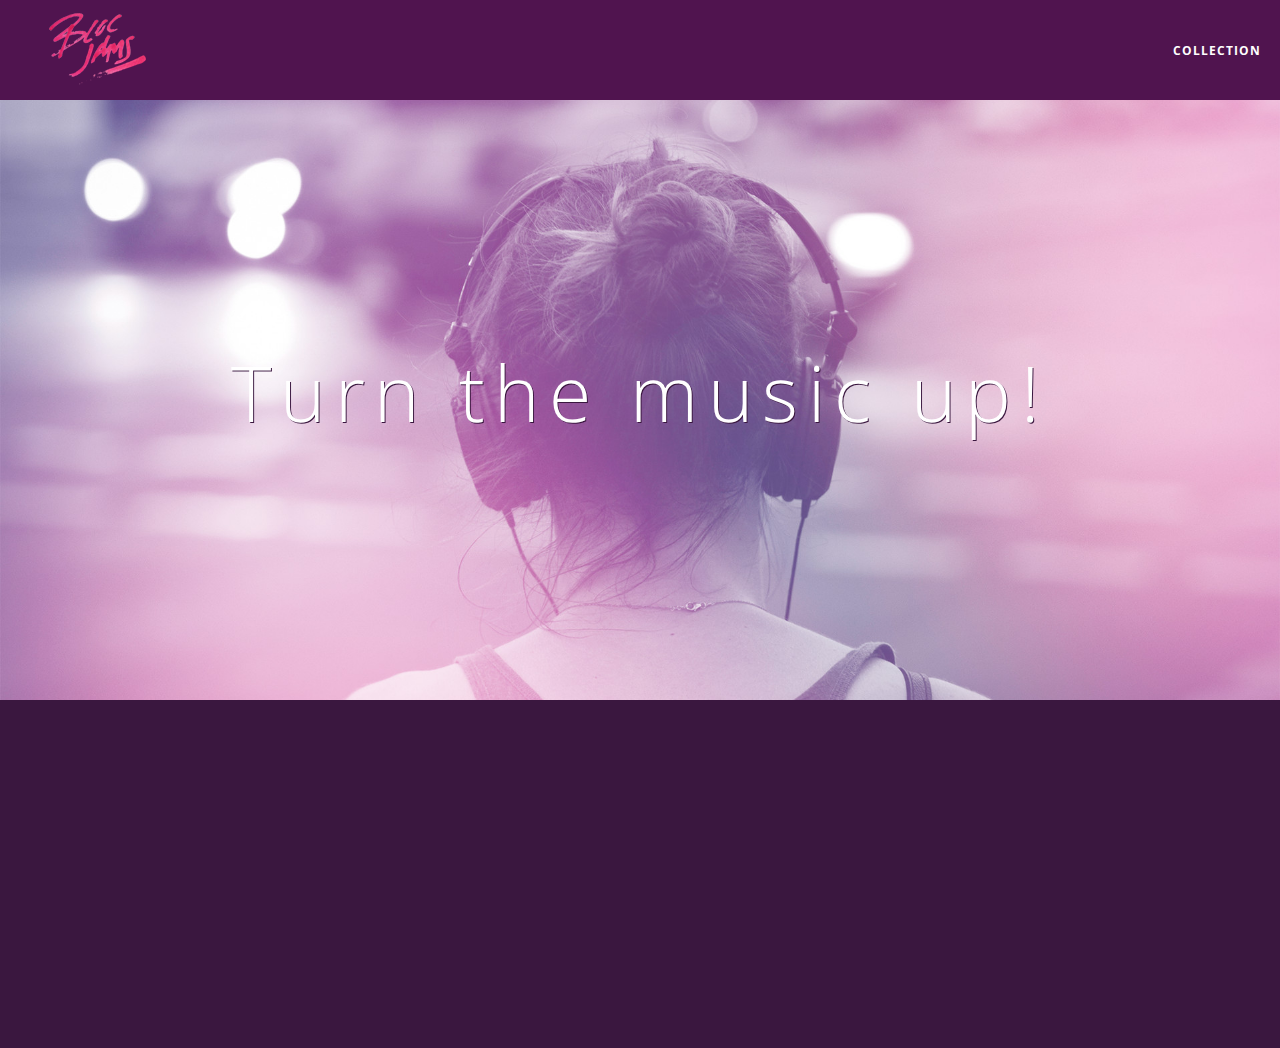
<file: index.html>
<!DOCTYPE html>
<html>
    <head>
        <title>Bloc Jams</title>
        <meta name="viewport" content="width=device-width, initial-scale=1">
        <link rel="stylesheet" type="text/css" href="http://fonts.googleapis.com/css?family=Open+Sans:400,800,600,700,300">
        <link rel="stylesheet" type="text/css" href="http://code.ionicframework.com/ionicons/2.0.1/css/ionicons.min.css">
        <link rel="stylesheet" type="text/css" href="styles/normalize.css">
        <link rel="stylesheet" type="text/css" href="styles/main.css">
        <link rel="stylesheet" type="text/css" href="styles/landing.css">
    </head>
    <body class="landing" styles="font-family: 'Open Sans', sans-serif;">
        <nav class="navbar"><!-- navigation bar -->
            <a href="index.html" class="logo">
                <img src="assets/images/bloc_jams_logo.png" alt="bloc jams logo">
            </a>
            <div class="links-container">
                <a href="collection.html" class="navbar-link">collection</a>
            </div>
        </nav>
        <section class="hero-content"><!-- hero content -->
            <h1 class="hero-title">Turn the music up!</h1>
        </section>
        <section class="selling-points container clearfix"><!-- selling points -->
            <div class="point column third">
                <span class="ion-music-note"></span>
                <h5 class="point-title">Choose you music</h5>
                <p class="point-description">The world is full of music: why should you have to listen to music that someone else chose?</p>
            </div>
            <div class="point column third">
                <span class="ion-radio-waves"></span>
                <h5 class="point-title">Unlimited, streaming, ad-free</h5>
                <p class="point-description">No arbitrary limits. No distractions.</p>
            </div>
            <div class="point column third">
                <span class="ion-iphone"></span>
                <h5 class="point-title">Mobile enabled</h5>
                <p class="point-description">Listen to your music on the go. This streaming service is available on all mobile platforms.</p>
            </div>
        </section>
        <script src="https://code.jquery.com/jquery-2.1.3.min.js"></script>
        <script src="scripts/landing.js"></script>
    </body>
</html>
</file>
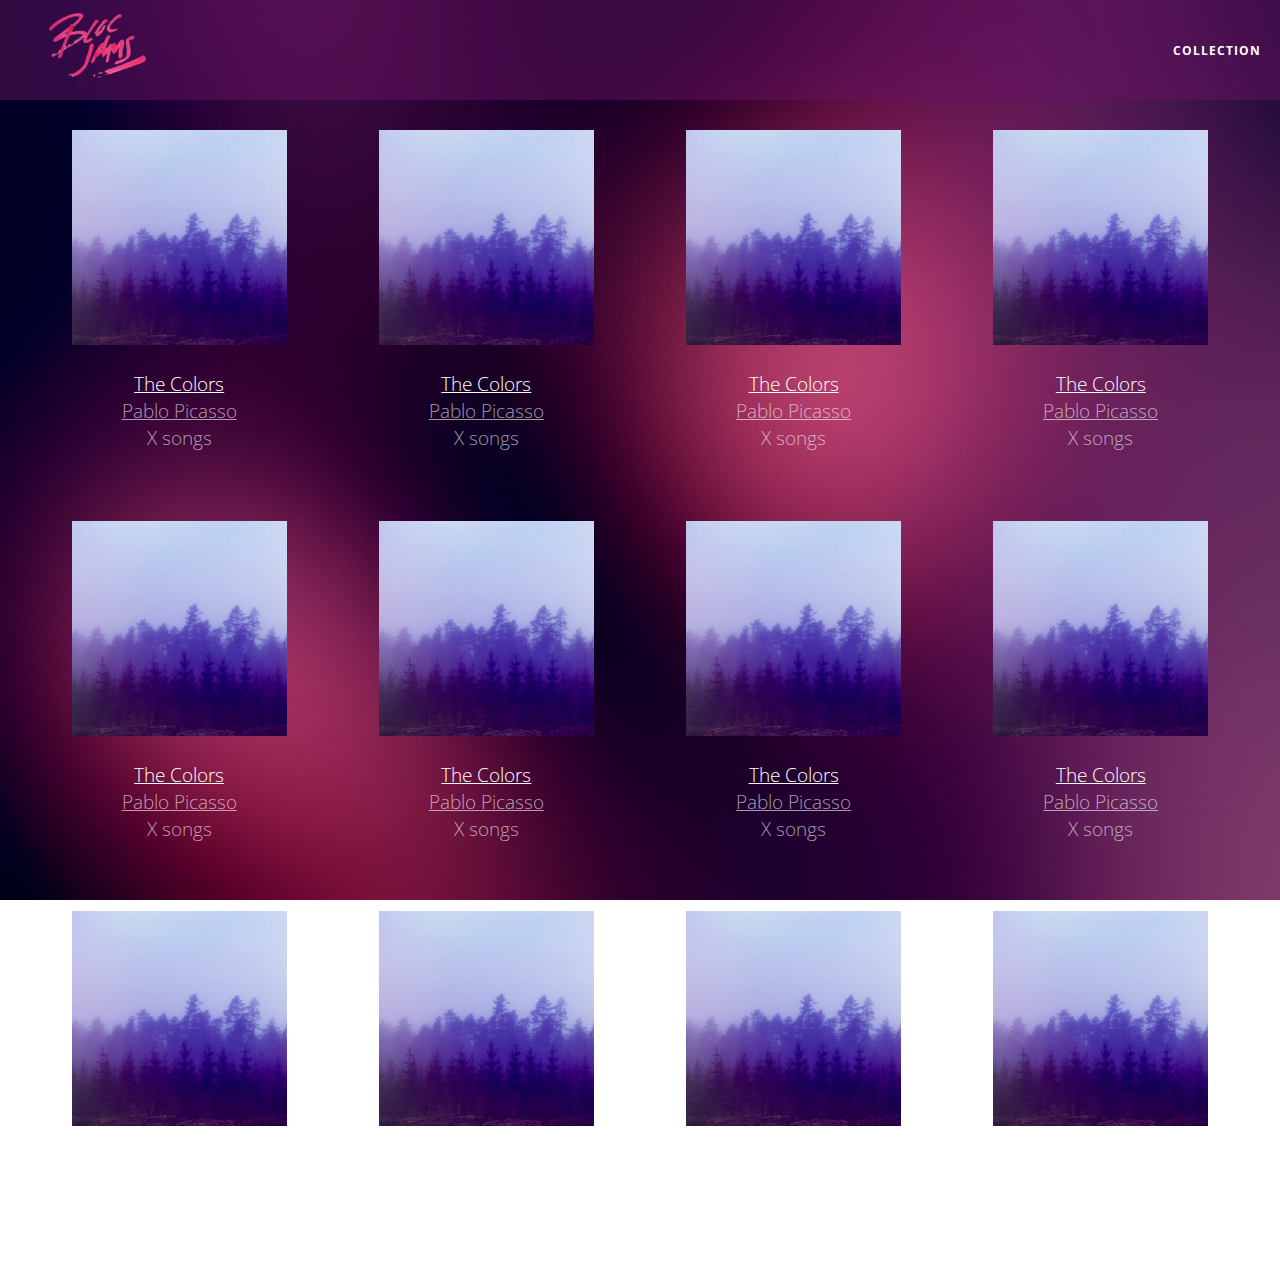
<file: collection.html>
<!DOCTYPE html>
<html>
    <head>
        <title>Bloc Jams</title>
        <meta name="viewport" content="width=device-width, initial-scale=1">
        <link rel="stylesheet" type="text/css" href="http://fonts.googleapis.com/css?family=Open+Sans:400,800,600,700,300">
        <link rel="stylesheet" type="text/css" href="http://code.ionicframework.com/ionicons/2.0.1/css/ionicons.min.css">
        <link rel="stylesheet" type="text/css" href="styles/normalize.css">
        <link rel="stylesheet" type="text/css" href="styles/main.css">
        <link rel="stylesheet" type="text/css" href="styles/collection.css">
    </head>
    <body class="collection">
        <nav class="navbar">
            <a href="index.html" class="logo">
                <img src="assets/images/bloc_jams_logo.png" alt="bloc jams logo">
            </a>
            <div class="links-container">
                <a href="collection.html" class="navbar-link">collection</a>
            </div>
        </nav>
        
        <section class="album-covers container clearfix"></section>
        <script src="https://code.jquery.com/jquery-2.1.3.min.js"></script>
        <script src="scripts/collection.js"></script>
    </body>
</html>
</file>
<file: styles/main.css>
*, *::before, *::after {
    -moz-box-sizing: border-box;
    -webkit-box-sizing: border-box;
    box-sizing: border-box;
}

html {
    height: 100%;
    font-size: 100%;
}

body {
    font-family: 'Open Sans';
    color: white;
    min-height: 100%;
}

.navbar {
    postion: relative;
    padding: 0.5rem;
    background-color: rgba(101,18,95,0.5);
    z-index: 1;
}

.navbar .logo {
    position: relative;
    left: 2rem;
    cursor: pointer;
}

.navbar .links-container {
    display: table;
    position: absolute;
    top: 0;
    right: 0;
    height: 100px;
    color: white;
    text-decoration: none;
}

.links-container .navbar-link {
    display: table-cell;
    position: relative;
    height: 100%;
    padding-left: 1rem;
    padding-right: 1rem;
    vertical-align: middle;
    color: white;
    font-size: 0.625rem;
    letter-spacing: 0.05rem;
    font-weight: 700;
    text-transform: uppercase;
    text-decoration: none;
    cursor: pointer;
}

.links-container .navbar-link:hover {
    color: rgb(233,50,117);
}

.container {
    margin: 0 auto;
    max-width: 64rem;
}

.container.narrow {
    max-width: 56rem;
}

@media (min-width:640px) {
    html { font-size: 112%; }
    
    .column {
        float: left;
        padding-left: 1rem;
        padding-right: 1rem;
    }
    
    .column.full { width: 100%; }
    .column.two-thirds { width: 66.7%; }
    .column.half { width: 50%; }
    .column.third { width: 33.3%; }
    .column.fourth { width: 25%; }
    .column.flow-opposite { float: right; } 
}

@media (min-width: 1024px) {
    html { font-size: 120%; }
}

.clearfix::before,
.clearfix::after {
    content: " ";
    display: table;
}

.clearfix::after {
    clear: both;
}
</file>
<file: styles/landing.css>
body.landing {
    background-color: rgb(58,23,63);
}

.hero-content {
    position: relative;
    min-height: 600px;
    background-image: url(../assets/images/bloc_jams_bg.jpg);
    background-repeat: no-repeat;
    background-position: center center;
    background-size: cover;
}

.hero-content .hero-title {
    position: absolute;
    top: 40%;
    -webkit-transform: translateY(-50%);
    -moz-transform: translateY(-50%);
    -ms-transform: translateY(-50%);
    transform: translateY(-50%);
    width: 100%;
    text-align: center;
    font-size: 4rem;
    font-weight: 300;
    text-transfomr: uppercase;
    letter-spacing: 0.5rem;
    text-shadow: 1px 1px 0px rgb(58,23,63);
}

.selling-points {
    position: relative;
 }
 
.point {
    position: relative;
    padding: 2rem;
    text-align: center;
     opacity: 0;
     -webkit-transform: scaleX(0.9) translateY(3rem);
     -moz-transform: scaleX(0.9) translateY(3rem);
     transform: scaleX(0.9) translateY(3rem);
     -webkit-transition: all 0.25s ease-in-out;
     -moz-transition: all 0.25s ease-in-out;
     transition: all 0.25s ease-in-out;
     -webkit-transition-delay: 0.5s;
     -moz-transition-delay: 0.5s;
     transition-delay: 0.5s;
     -webkit-transition-duration: 2s;
     -moz-transition-duration: 2s;
     transition-duration: 2s;
 }

.point .point-title {
    font-size: 1.25rem;
 }
 
.ion-music-note,
.ion-radio-waves,
.ion-iphone {
    color: rgb(233,50,117);
    font-size: 5rem;
 }
</file>
<file: styles/collection.css>
body.collection {
    background-image: url(../assets/images/blurred_backgrounds/blurred_backgrounds/blur_bg_2.jpg);
    background-repeat: no-repeat;
    background-attachment: fixed;
    background-position: center center;
    background-size: cover;
}

.album-covers {
    postion: relative;
}

.collection-album-container {
    position: relative;
    margin-top: 30px;
    margin-bottom: 20px;
    text-align: center;
}

.collection-album-container .caption {
    margin-top: 10px;
}

.collection-album-container .caption p {
    font-size: 1rem;
    font-weight: 300;
    color: rgba(255, 255, 255, 0.6);
}

.collection-album-container .caption p a {
    color: rgba(255, 255, 255, 0.6);
}

.collection-album-container .caption p a.album-name {
    color:  white;
}

.collection-album-container img {
    width: 80%;
}
</file>
